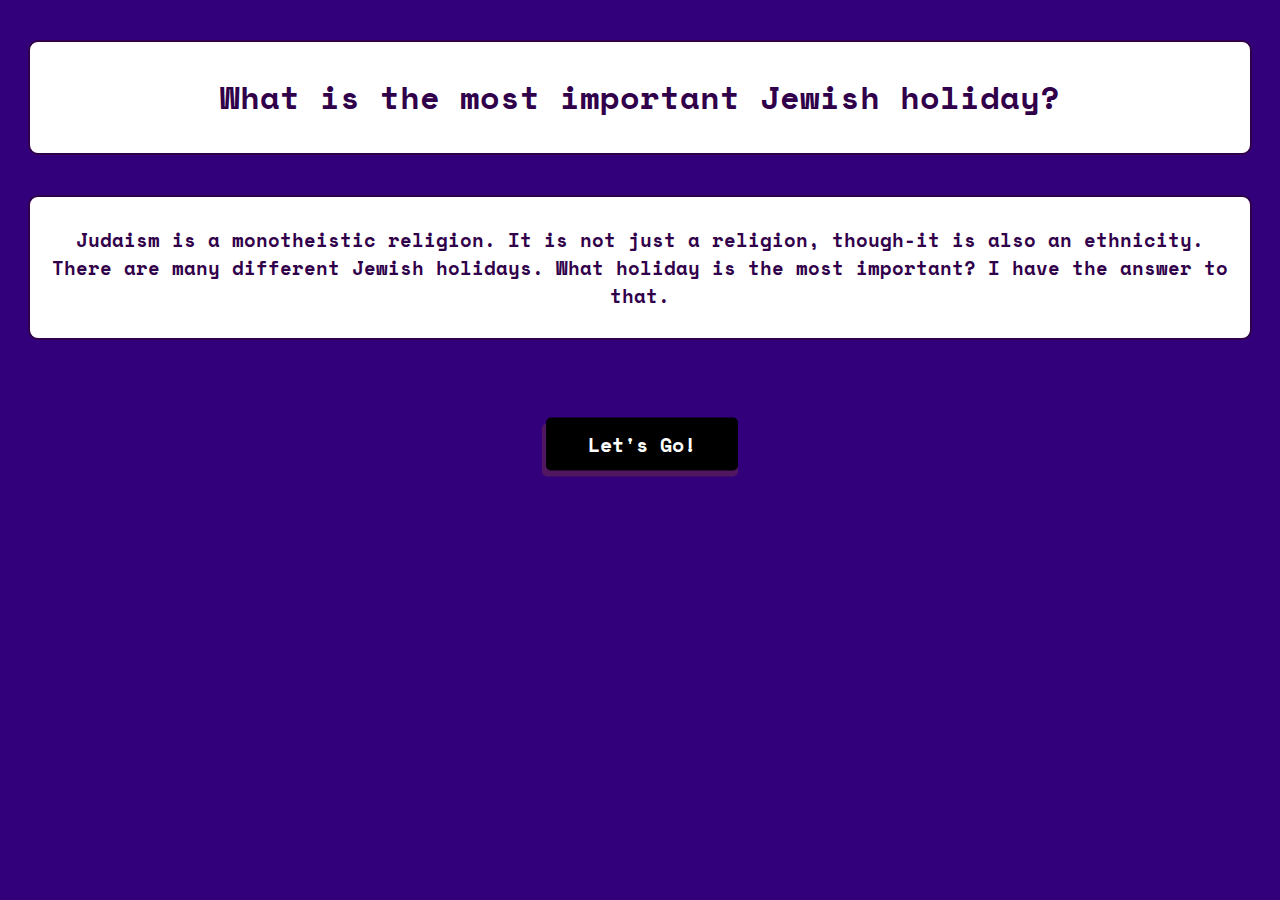
<file: index.html>
<!DOCTYPE html>
<html>
  <head>
    <link rel="stylesheet" type="text/css" href="https://fonts.googleapis.com/css?family=Space+Mono" />
    <link rel="preconnect" href="https://fonts.googleapis.com">
    <link rel="preconnect" href="https://fonts.gstatic.com" crossorigin>
    <link href="https://fonts.googleapis.com/css2?family=Space+Mono:wght@700&display=swap" rel="stylesheet">
    <link rel="stylesheet" href="style.css">
  </head>
  <body>
    <div class="title-div">
      <div class="title-span">
        <h1>What is the most important Jewish holiday?</h1>
        
      </div>
      <div class="title-span">
        <h3>Judaism is a monotheistic religion. It is not just a religion, though-it is also an ethnicity. There are many different Jewish holidays. What holiday is the most important? I have the answer to that.</h3>
      </div>
    </div>
    <div class="vertical-center">
      <button class="main-btns" id="main-btn">
        <span class="front" id="front">Let's Go!</span>
      </button>
    </div>
   
    <script type="text/javascript" src="main.js"></script>  
  </body>
</html>
</file>
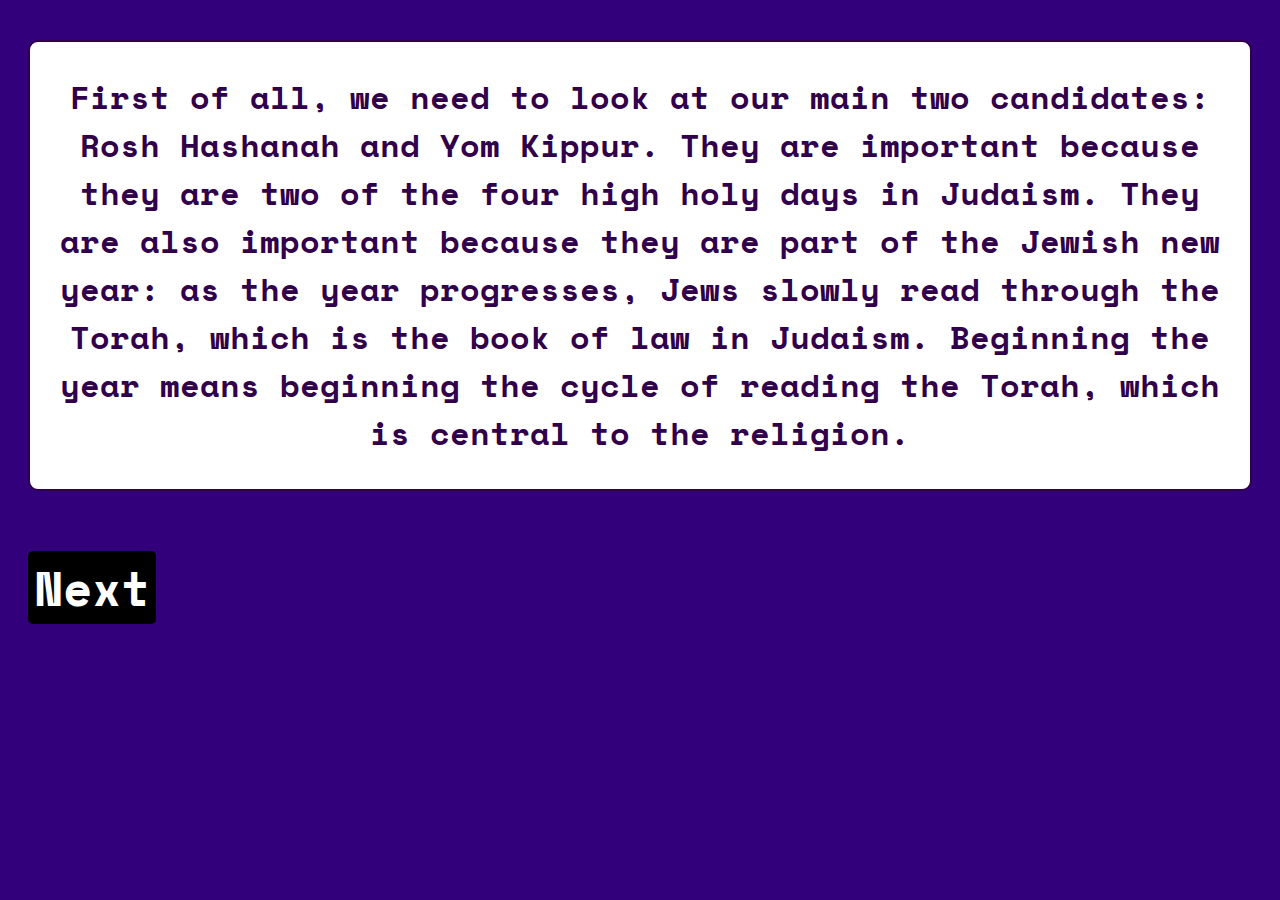
<file: mainarg.html>
<!DOCTYPE html>
<html>
  <head>
    <link rel="stylesheet" type="text/css" href="https://fonts.googleapis.com/css?family=Space+Mono" />
    <link rel="preconnect" href="https://fonts.googleapis.com">
    <link rel="preconnect" href="https://fonts.gstatic.com" crossorigin>
    <link href="https://fonts.googleapis.com/css2?family=Space+Mono:wght@700&display=swap" rel="stylesheet">
    <link rel="stylesheet" href="style.css">
  </head>
  <body>
<div id = "content"><h1></h1></div>
<button id="prevBtn" disabled > Previous </button>
<button id = "nextBtn" >Next </button>
    </body>
    <script type="text/javascript" src="mainargs.js"></script>
  </body>
</html>
</file>
<file: style.css>
body {
  background: #33007b;
}

.main-btns {
  font-family: "Space Mono";
  color: white;
  background: #511660;
  border: none;
  border-radius: 5px;
  font-size: 50px;
  cursor: pointer;
  outline-offset: 4px;
  font-weight: bold;
  padding: 0px;
  padding-left: 4px;
}

.front {
  display: block;
  padding: 12px 42px;
  font-size: 1.25rem;
  background: black;
  color: white;
  transform: translateY(-6px);
  border-radius: 5px;
  transition: transform 600ms cubic-bezier(0.3, 0.7, 0.4, 1);
}

.main-btns:hover .front {
  transform: translateY(-9px);
  transition: transform 250ms cubic-bezier(0.3, 0.7, 0.4, 1.5);
}

.main-btns:active .front {
  transform: translate(-3px, -2px);
  transition: transform 34ms;
}

.vertical-center {
  margin: 0;
  position: absolute;
  top: 50%;
  left: 50%;
  -ms-transform: translate(-50%, -50%);
  transform: translate(-50%, -50%);
}

.title-span {
  background: white;
  border-radius: 10px;
  padding: 10px 20px;
  text-align: center;
  margin: 40px 20px;
  font-family: "Space Mono";
  color: #31004a;
  border: 2px solid #31004a;

}

#prevBtn, #nextBtn {
  background: black;
  color: white;
  font-family: "Space Mono";
  border: none;
  border-radius: 5px;
  font-size: 3rem;
  margin: 20px;
  font-weight: bold;
}

#content {
  background: white;
  border-radius: 10px;
  padding: 10px 20px;
  text-align: center;
  margin: 40px 20px;
  font-family: "Space Mono";
  color: #31004a;
  border: 2px solid #31004a;
}
</file>
